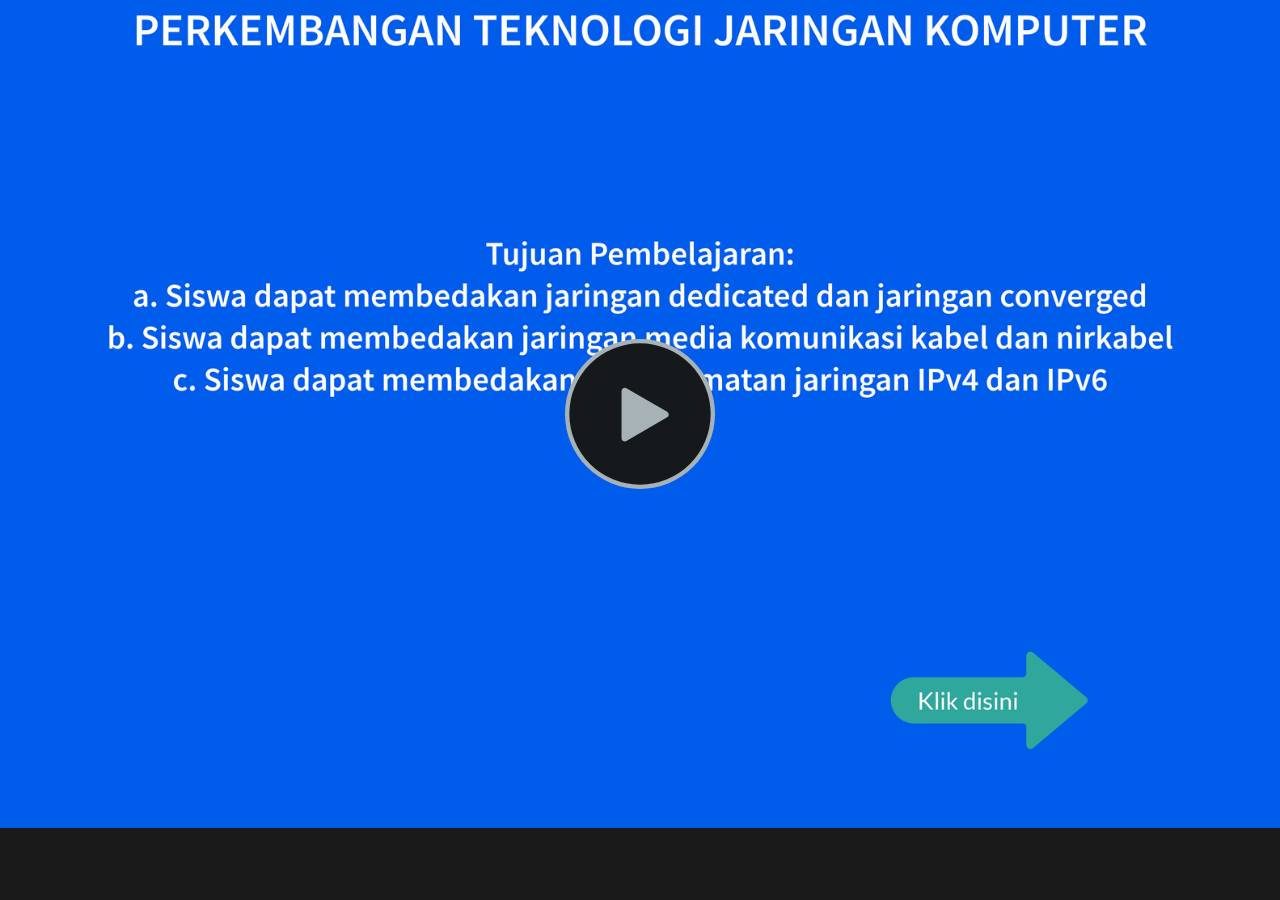
<file: index.html>
<!DOCTYPE HTML><html lang="en"><head><meta name="DC.title" content="VIDEO INTERAKTIF DDPK 3.mp4" /><meta name="DC.date" content="2026-11-11 04:19:31 +0000" /><meta name="DC.language" content="ENU" /><meta name="google" value="notranslate" /> <meta http-equiv="Content-Type" content="text/html; charset=utf-8" /><meta name="viewport" content="width=device-width, initial-scale=1" /><meta http-equiv="X-UA-Compatible" content="IE=edge,chrome=1"><title>VIDEO INTERAKTIF DDPK 3</title><link rel="stylesheet" type="text/css" href="embed.css"></head><body><div class="smart-player-embed-container"><iframe class="smart-player-embed-iframe" id="embeddedSmartPlayerInstance" src="media/index_player.html?embedIFrameId=embeddedSmartPlayerInstance" scrolling="no" frameborder="0" webkitAllowFullScreen mozallowfullscreen allowFullScreen></iframe></div><script src="media/scripts/embedded-smart-player.min.js"></script></body></html>
</file>
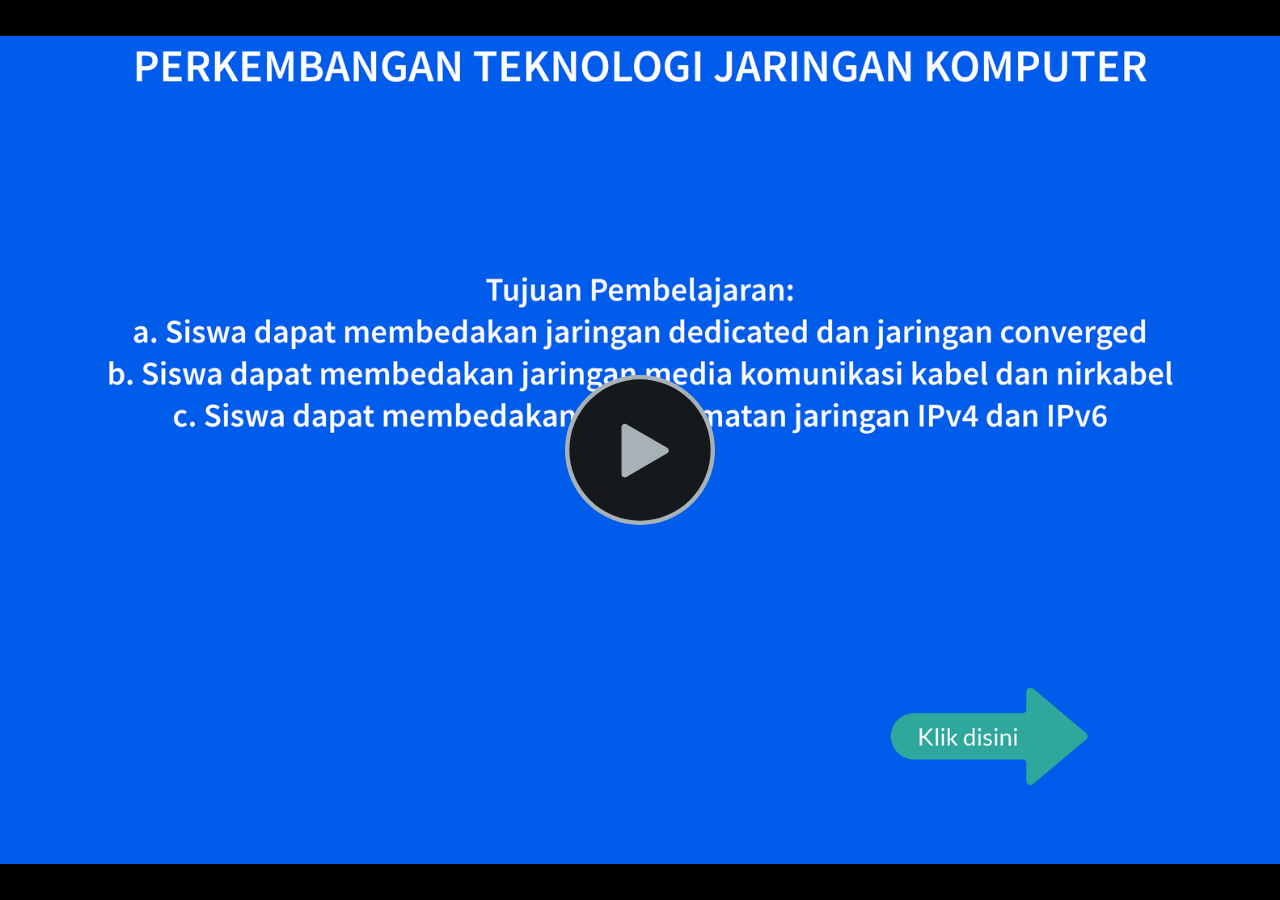
<file: media/index_player.html>
<!DOCTYPE html>
<html lang="en">
<head>
    <meta name="google" value="notranslate"/>
    <meta http-equiv="Content-Type" content="text/html; charset=utf-8"/>
    <meta name="viewport" content="width=device-width, initial-scale=1"/>
    <meta http-equiv="X-UA-Compatible" content="IE=edge,chrome=1">
    <title></title>
    <!-- smart-player-config-builder-local-css start -->
    <link href="skins/techsmith-smart-player.min.css" rel="stylesheet" type="text/css"/>
    
    <style>
       html, body { background-color: #1a1a1a; }
       </style>
   <!-- smart-player-config-builder-local-css end -->
</head>
<body>

<div id="tscVideoContent">
    <img width="32px" height="32px" style="position: absolute; top: 50%; left: 50%; margin: -16px 0 0 -16px" src="[data-uri]">
</div>

<script type="text/javascript" src="scripts/config_xml.js"></script>
<script type="text/javascript">
   // reference from https://css-tricks.com/snippets/javascript/async-script-loader-with-callback/ (modified with async=false and defer=true because ordering matters for us and minimized online) (JMD: updated 2016-04)
   var Loader=function(){};Loader.prototype={require:function(t,e){this.loadCount=0,this.totalRequired=t.length,this.callback=e;for(var a=0;a<t.length;a++)this.writeScript(t[a])},loaded:function(t){this.loadCount++,this.loadCount==this.totalRequired&&"function"==typeof this.callback&&this.callback.call()},writeScript:function(t){var e=this,a=document.createElement("script");a.type="text/javascript",a.async=!1,a.src=t,a.defer=!0,a.addEventListener("load",function(t){e.loaded(t)},!1);var i=document.getElementsByTagName("head")[0];i.appendChild(a)}};
   var l = new Loader();
   l.require(
      // script to async load
      ['scripts/techsmith-smart-player.min.js'
      ],
      // callback after all loaded
      function () {
         TSC.playerConfiguration.addMediaSrc("VIDEO_INTERAKTIF_DDPK_3.mp4");
         TSC.playerConfiguration.setXMPSrc("xmpFile.xml");
         TSC.localizationStrings.setLanguage(TSC.languageCodes.ENGLISH);
         TSC.playerConfiguration.setPosterImageSrc("FirstFrame.png")
         
         TSC.mediaPlayer.init("#tscVideoContent");
      }
   );
</script>
</body>
</html>
</file>
<file: embed.css>
@charset "utf-8";

html, body {
  margin: 0;
  width: 100%;
  text-align: center;
  background-color: #1a1a1a;
  box-sizing: border-box;
  overflow: hidden;
}

.smart-player-embed-container {
  margin-left: auto;
  margin-right: auto;
  max-width: 3420px;
  height: 0;
  overflow: hidden;
  padding-top: calc(2212 / 3420 * 100%);
  position: relative;
}

.smart-player-embed-iframe {
  position: absolute;
  top: 0;
  left: 0;
  width: 100%;
  height: 100%;
  max-width: 3420px;
  max-height: 2212px;
}

.smart-player-embed-iframe:-ms-fullscreen { 
  max-width: 100%;
  max-height: 100%;
}

@media screen and ( max-height: 2212px )
{
   .smart-player-embed-iframe {
     max-height: 100vh;
   }
}
</file>
